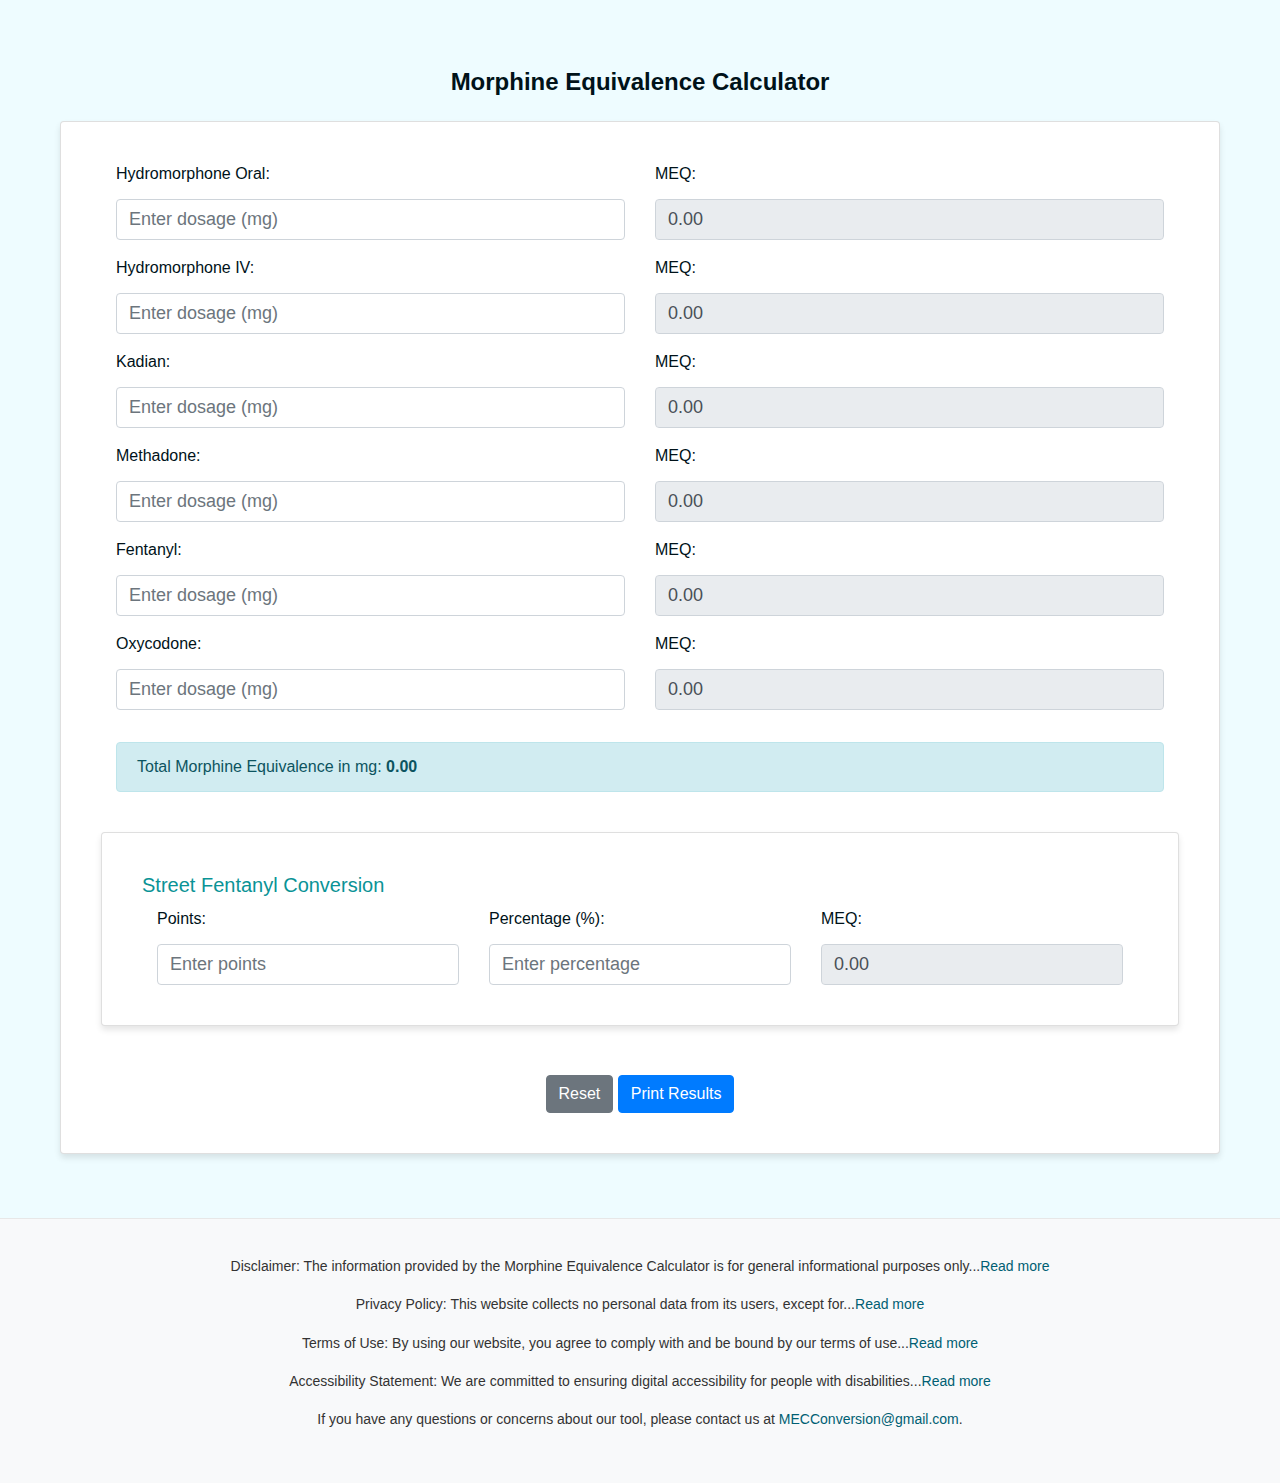
<file: docs/index.html>
<!DOCTYPE html>
<html lang="en">
<head>
    <meta charset="UTF-8">
    <meta name="viewport" content="width=device-width, initial-scale=1.0">
    <title>Morphine Equivalence Calculator</title>
    <!-- Include Bootstrap CSS -->
    <link rel="stylesheet" href="https://stackpath.bootstrapcdn.com/bootstrap/4.5.2/css/bootstrap.min.css">
    <link rel="stylesheet" href="style.css">
</head>
<body>
    <div class="container mt-5">
        <h1 class="mb-4 text-center">Morphine Equivalence Calculator</h1>
        <div class="card">
            <div class="card-body">
                <!-- Input sections organized in fixed columns -->
                <div class="row">
                    <div class="col-6">
                        <!-- Drug inputs -->
                        <div class="form-group">
                            <label for="hmo">Hydromorphone Oral:</label>
                            <input type="number" class="form-control" id="hmo" placeholder="Enter dosage (mg)">
                        </div>
                        <div class="form-group">
                            <label for="hmiv">Hydromorphone IV:</label>
                            <input type="number" class="form-control" id="hmiv" placeholder="Enter dosage (mg)">
                        </div>
                        <div class="form-group">
                            <label for="kadian">Kadian:</label>
                            <input type="number" class="form-control" id="kadian" placeholder="Enter dosage (mg)">
                        </div>
                        <div class="form-group">
                            <label for="methadone">Methadone:</label>
                            <input type="number" class="form-control" id="methadone" placeholder="Enter dosage (mg)">
                        </div>
                        <div class="form-group">
                            <label for="fentanyl">Fentanyl:</label>
                            <input type="number" class="form-control" id="fentanyl" placeholder="Enter dosage (mg)">
                        </div>
                        <div class="form-group">
                            <label for="oxycodone">Oxycodone:</label>
                            <input type="number" class="form-control" id="oxycodone" placeholder="Enter dosage (mg)">
                        </div>
                    </div>
                    <div class="col-6">
                        <!-- Morphine equivalents outputs -->
                        <div class="form-group">
                            <label for="m0">MEQ:</label>
                            <input type="number" class="form-control" id="m0" placeholder="Morphine Equivalent" readonly>
                        </div>
                        <div class="form-group">
                            <label for="m1">MEQ:</label>
                            <input type="number" class="form-control" id="m1" placeholder="Morphine Equivalent" readonly>
                        </div>
                        <div class="form-group">
                            <label for="m2">MEQ:</label>
                            <input type="number" class="form-control" id="m2" placeholder="Morphine Equivalent" readonly>
                        </div>
                        <div class="form-group">
                            <label for="m3">MEQ:</label>
                            <input type="number" class="form-control" id="m3" placeholder="Morphine Equivalent" readonly>
                        </div>
                        <div class="form-group">
                            <label for="m4">MEQ:</label>
                            <input type="number" class="form-control" id="m4" placeholder="Morphine Equivalent" readonly>
                        </div>
                        <div class="form-group">
                            <label for="m5">MEQ:</label>
                            <input type="number" class="form-control" id="m5" placeholder="Morphine Equivalent" readonly>
                        </div>
                    </div>
                    <!-- Total Morphine Equivalence -->
                    <div class="col-12 mt-3">
                        <div class="alert alert-info" role="alert">
                            Total Morphine Equivalence in mg: <strong id="subtotal">0</strong>
                        </div>
                    </div>
                </div>
                <!-- Street Fentanyl Group -->
                <div class="card mt-4">
                    <div class="card-body">
                        <h5 class="card-title">Street Fentanyl Conversion</h5>
                        <div class="row">
                            <div class="col-md-4 col-12">
                                <label for="SfentanylPts">Points:</label>
                                <input type="number" class="form-control fentanyl-input" id="SfentanylPts" placeholder="Enter points">
                            </div>
                            <div class="col-md-4 col-12">
                                <label for="SfentanylPct">Percentage (%):</label>
                                <input type="number" class="form-control fentanyl-input" id="SfentanylPct" placeholder="Enter percentage">
                            </div>
                            <div class="col-md-4 col-12">
                                <label for="m6">MEQ:</label>
                                <input type="number" class="form-control fentanyl-input" id="m6" placeholder="Morphine Equivalent" readonly>
                            </div>
                        </div>
                    </div>
                </div>
                <!-- Action buttons -->
                <div class="row mt-4">
                    <div class="col-12 text-center">
                        <button id="resetButton" class="btn btn-secondary">Reset</button>
                        <button id="printButton" class="btn btn-primary">Print Results</button>
                    </div>
                </div>
            </div>
        </div>
    </div>
    <footer class="mt-4 py-3 text-center">
        <div class="container">
            <p>Disclaimer: The information provided by the Morphine Equivalence Calculator is for general informational purposes only...<a href="#disclaimer">Read more</a></p>
            <p>Privacy Policy: This website collects no personal data from its users, except for...<a href="#privacy">Read more</a></p>
            <p>Terms of Use: By using our website, you agree to comply with and be bound by our terms of use...<a href="#terms">Read more</a></p>
            <p>Accessibility Statement: We are committed to ensuring digital accessibility for people with disabilities...<a href="#accessibility">Read more</a></p>
            <p>If you have any questions or concerns about our tool, please contact us at <a href="mailto:MECConversion@gmail.com">MECConversion@gmail.com</a>.</p>
        </div>
    </footer>
    <script src="conversion.js"></script>
</body>
</html>
</file>
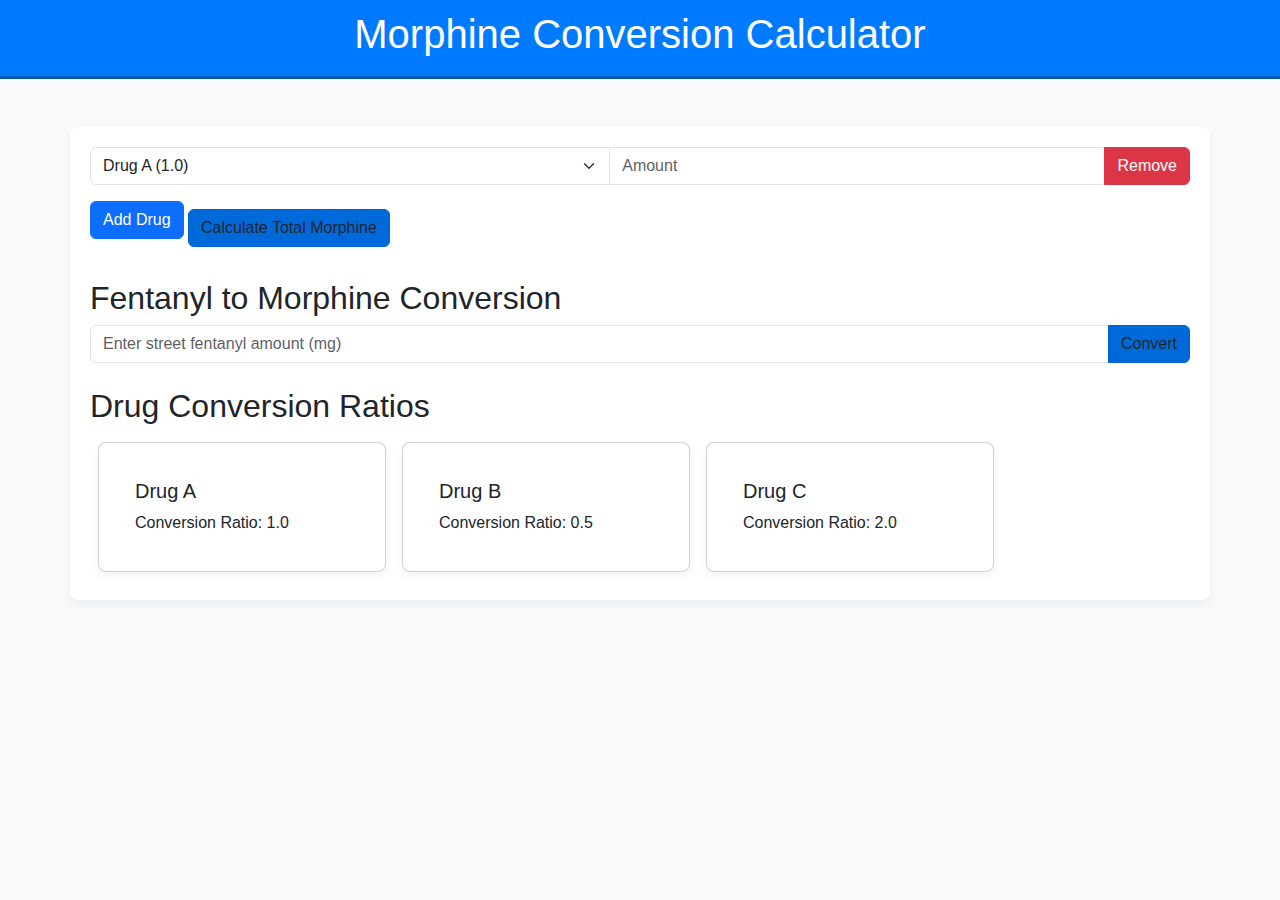
<file: docs/MCT.html>
<!DOCTYPE html>
<html lang="en">
<head>
    <meta charset="UTF-8">
    <meta name="viewport" content="width=device-width, initial-scale=1.0">
    <title>Morphine Conversion Calculator</title>
    <link href="https://cdn.jsdelivr.net/npm/bootstrap@5.1.3/dist/css/bootstrap.min.css" rel="stylesheet">
    <style>
        body {
            background-color: #f8f9fa;
            font-family: Arial, sans-serif;
        }
        .header {
            background-color: #007bff;
            color: white;
            padding: 10px 0;
            border-bottom: 3px solid #0056b3;
        }
        .container, .card {
            background-color: white;
            border-radius: 8px;
            box-shadow: 0 4px 8px rgba(0,0,0,0.05);
            margin-top: 20px;
            padding: 20px;
        }
        .btn-custom {
            background-color: #0069d9;
            border-color: #0062cc;
        }
        .btn-custom:hover {
            background-color: #0056b3;
            border-color: #0056b3;
        }
        .alert-custom {
            background-color: #d1ecf1;
            border-color: #bee5eb;
            color: #0c5460;
        }
    </style>
</head>
<body>
    <div class="header text-center">
        <h1>Morphine Conversion Calculator</h1>
    </div>
    <div class="container my-5">
        <!-- Morphine Conversion Section -->
        <form id="drugForm">
            <div id="drugInputsContainer">
                <div class="input-group mb-3">
                    <select class="form-select">
                        <option value="1.0">Drug A (1.0)</option>
                        <option value="0.5">Drug B (0.5)</option>
                        <option value="2.0">Drug C (2.0)</option>
                        <!--Add More Drugs Here, They will appear in the drop down-->
                    </select>
                    <input type="number" class="form-control" placeholder="Amount">
                    <button class="btn btn-danger" type="button" onclick="removeDrugInput(this)">Remove</button>
                </div>
            </div>
            <button type="button" class="btn btn-primary mb-3" onclick="addDrugInput()">Add Drug</button>
            <button type="button" class="btn btn-custom" onclick="calculateTotal()">Calculate Total Morphine</button>
        </form>
        <div id="totalMorphine" class="alert alert-custom mt-3" style="display: none;"></div>

        <!-- Fentanyl to Morphine Conversion Section -->
        <div class="mt-4">
            <h2>Fentanyl to Morphine Conversion</h2>
            <div class="input-group mb-3">
                <input type="number" class="form-control" id="fentanylAmount" placeholder="Enter street fentanyl amount (mg)">
                <button class="btn btn-custom" onclick="convertFentanyl()">Convert</button>
            </div>
            <div id="fentanylResult" class="alert alert-custom" style="display: none;"></div>
        </div>

        <!-- Drugs List Section, continue to build and grow this as new drugs are added. -->
        <div class="mt-4">
            <h2>Drug Conversion Ratios</h2>
            <div class="d-flex flex-wrap">
                <div class="card m-2" style="width: 18rem;">
                    <div class="card-body">
                        <h5 class="card-title">Drug A</h5>
                        <p class="card-text">Conversion Ratio: 1.0</p>
                    </div>
                </div>
                <div class="card m-2" style="width: 18rem;">
                    <div class="card-body">
                        <h5 class="card-title">Drug B</h5>
                        <p class="card-text">Conversion Ratio: 0.5</p>
                    </div>
                </div>
                <div class="card m-2" style="width: 18rem;">
                    <div class="card-body">
                        <h5 class="card-title">Drug C</h5>
                        <p class="card-text">Conversion Ratio: 2.0</p>
                    </div>
                </div>
            </div>
        </div>
    </div>

    <script>
        function addDrugInput() {
            const container = document.getElementById('drugInputsContainer');
            const inputGroup = document.querySelector('.input-group').cloneNode(true);
            container.appendChild(inputGroup);
        }

        function removeDrugInput(button) {
            button.closest('.input-group').remove();
        }

        function calculateTotal() {
            let total = 0;
            document.querySelectorAll('#drugInputsContainer .input-group').forEach(group => {
                const select = group.querySelector('select');
                const amountInput = group.querySelector('input[type="number"]');
                const conversionRatio = parseFloat(select.value);
                const amount = parseFloat(amountInput.value || 0);
                total += amount * conversionRatio;
            });
            const totalMorphineDiv = document.getElementById('totalMorphine');
            totalMorphineDiv.textContent = `Total Morphine Equivalent: ${total.toFixed(2)} mg`;
            totalMorphineDiv.style.display = 'block';
        }

        function convertFentanyl() {
            const fentanylAmount = document.getElementById('fentanylAmount').value;
            const conversionRatio = 100; // Example ratio
            const morphineEquivalent = fentanylAmount * conversionRatio;
            document.getElementById('fentanylResult').textContent = `Morphine Equivalent: ${morphineEquivalent.toFixed(2)} mg`;
            document.getElementById('fentanylResult').style.display = 'block';
        }
    </script>

    <script src="https://cdn.jsdelivr.net/npm/bootstrap@5.1.3/dist/js/bootstrap.bundle.min.js"></script>
</body>
</html>
</file>
<file: docs/style.css>
:root {
    --primary-color: #005f73; /* deep teal */
    --secondary-color: #0a9396; /* light teal */
    --background-color: #eefcff; /* very light blue */
    --text-color: #001219; /* almost black */
    --error-color: #ff595e; /* light red for errors */
}

body {
    background-color: var(--background-color);
    color: var(--text-color);
    font-family: 'Arial', sans-serif;
}

a, button {
    color: var(--primary-color);
}

h1, h2, h3 {
    font-family: 'Helvetica', sans-serif;
}

h1 {
    font-size: 24px;
    font-weight: bold;
}

h2 {
    font-size: 20px;
    font-weight: normal;
}

body {
    font-size: 16px;
}

.container {
    max-width: 1200px;
    margin: auto;
    padding: 20px;
}

.row {
    display: flex;
    margin: 0;
}

input, select, button {
    padding: 10px;
    margin-top: 5px;
    border: 1px solid var(--primary-color);
    border-radius: 5px;
    transition: all 0.3s ease-in-out;
}

input:hover, select:hover, button:hover {
    border-color: var(--secondary-color);
    background-color: var(--background-color);
}

input:focus, select:focus, button:focus {
    outline: none;
    box-shadow: 0 0 5px rgba(10, 147, 150, 0.5); /* light teal glow */
}

button {
    background-color: var(--primary-color);
    color: white;
    cursor: pointer;
}

button:active {
    transform: translateY(2px);
}

.card {
    background: white;
    box-shadow: 0 4px 6px rgba(0, 0, 0, 0.1);
    padding: 20px;
    margin-bottom: 20px;
}

.card > .card-body {
    display: flex;
    flex-direction: column;
}

.card-title {
    color: var(--secondary-color);
    margin-bottom: 10px;
}

input[type="number"] {
    font-size: 18px; /* Larger font for easy interaction */
}

@keyframes button-click {
    0% {
        transform: scale(1);
    }
    50% {
        transform: scale(0.95);
    }
    100% {
        transform: scale(1);
    }
}

button:active {
    animation: button-click 0.2s ease;
}

.error-message {
    color: var(--error-color);
    font-size: 14px;
}

[aria-hidden="true"] {
    visibility: hidden;
}

/* Additional responsive font size adjustments */
@media (max-width: 1200px) {
    .fentanyl-input {
        font-size: calc(14px + 0.3vw); /* Adjusts font size dynamically */
    }
}

@media (max-width: 992px) {
    .fentanyl-input {
        font-size: calc(12px + 0.3vw); /* Smaller font size for tablets and small desktops */
    }
}

@media (max-width: 768px) {
    .fentanyl-input {
        font-size: 16px; /* Fixed size for mobile devices to maintain readability */
    }
}
footer {
    background-color: #f8f9fa;
    color: #333;
    border-top: 1px solid #e7e7e7;
}

footer p {
    font-size: 14px;
    line-height: 1.6;
}

footer a {
    color: var(--primary-color);
}

footer a:hover {
    text-decoration: underline;
}
</file>
